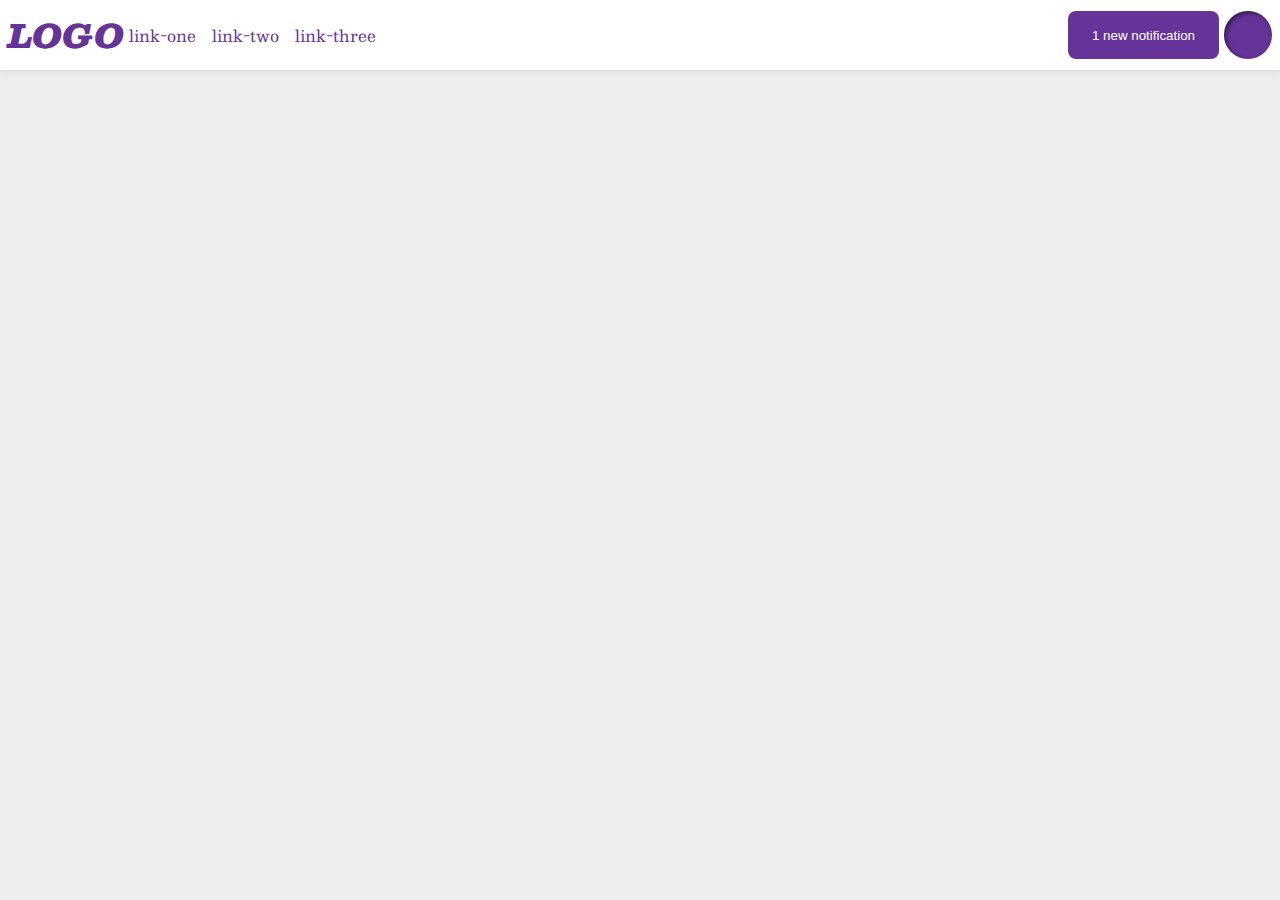
<file: flex/03-flex-header-2/index.html>
<!DOCTYPE html>
<html lang="en">
  <head>
    <meta charset="UTF-8">
    <meta http-equiv="X-UA-Compatible" content="IE=edge">
    <meta name="viewport" content="width=device-width, initial-scale=1.0">
    <title>Flex Header 2</title>
    <link rel="stylesheet" href="style.css">
  </head>
  <body>
    <div class="header">
      <div class="left">
        <div class="logo">
          LOGO
        </div>
        <ul class="links">
          <li><a href="google.com">link-one</a></li>
          <li><a href="google.com">link-two</a></li>
          <li><a href="google.com">link-three</a></li>
        </ul>
      </div>
      <div class="right">
        <button class="notifications">
          1 new notification
        </button>
        <div class="profile-image"></div>
      </div>
    </div>
  </body>
</html>
</file>
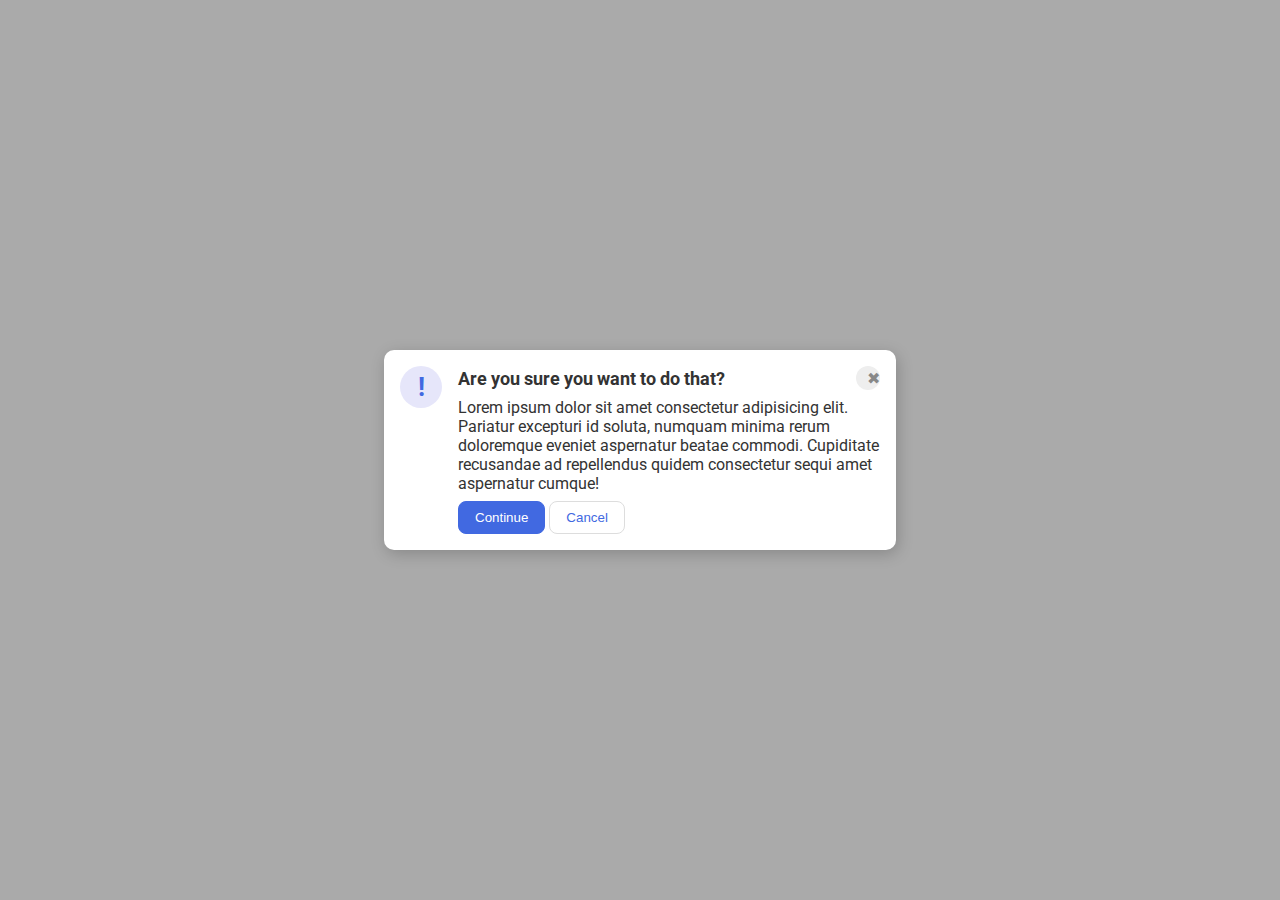
<file: flex/05-flex-modal/index.html>
<!DOCTYPE html>
<html lang="en">
  <head>
    <meta charset="UTF-8">
    <meta http-equiv="X-UA-Compatible" content="IE=edge">
    <meta name="viewport" content="width=device-width, initial-scale=1.0">
    <link rel="stylesheet" href="style.css">
    <title>Modal</title>
  </head>
  <body>
    <div class="modal">
      <div class="icon">!</div>
      <div class="container">
        <div class="header">Are you sure you want to do that?
          <div class="close-button">✖</div>
        </div>
        <div class="text">Lorem ipsum dolor sit amet consectetur adipisicing elit. Pariatur excepturi id soluta, numquam minima rerum doloremque eveniet aspernatur beatae commodi. Cupiditate recusandae ad repellendus quidem consectetur sequi amet aspernatur cumque!</div>
        <button class="continue">Continue</button>
        <button class="cancel">Cancel</button>
      </div>
    </div>
  </body>
</html>
</file>
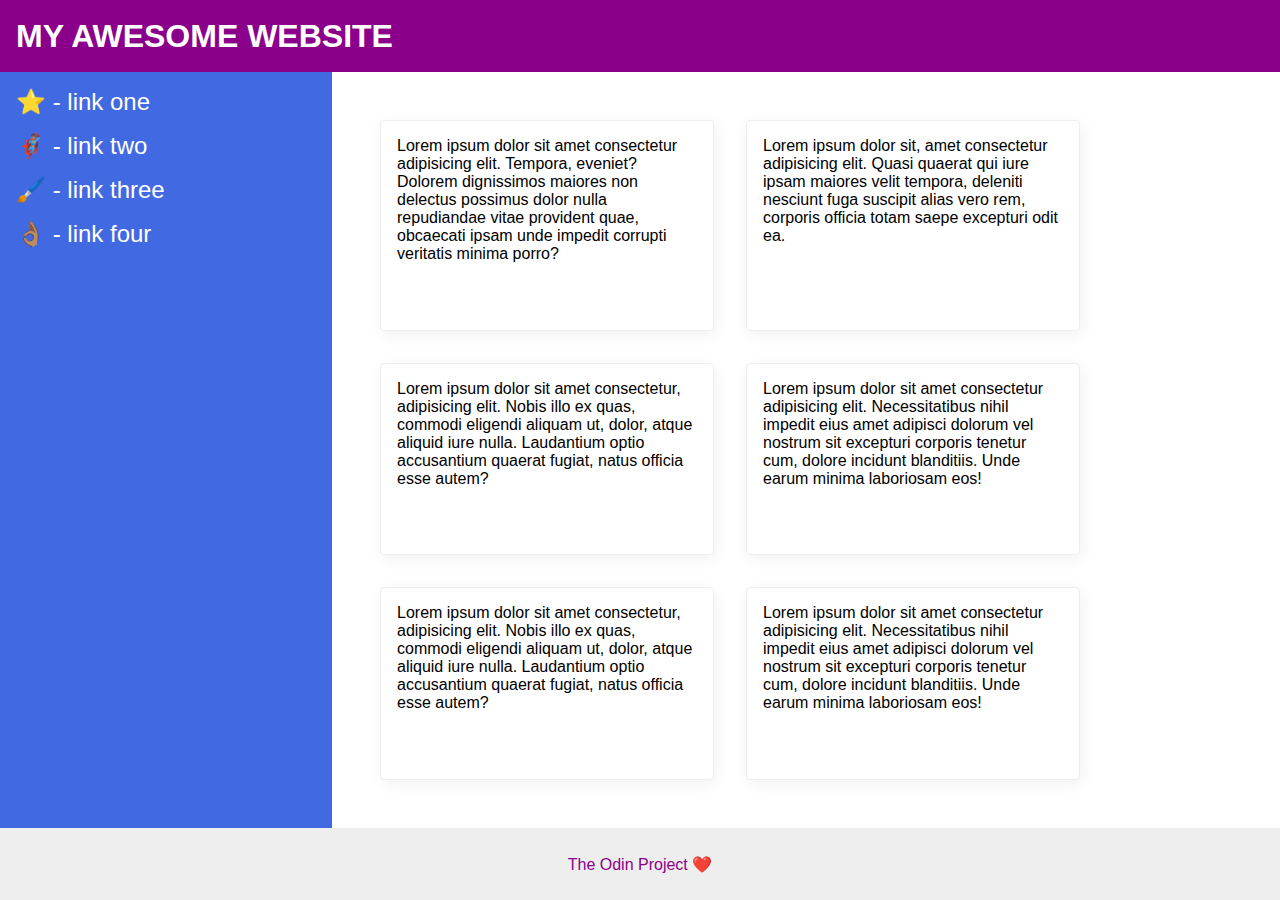
<file: flex/07-flex-layout-2/index.html>
<!DOCTYPE html>
<html lang="en">
  <head>
    <meta charset="UTF-8">
    <meta http-equiv="X-UA-Compatible" content="IE=edge">
    <meta name="viewport" content="width=device-width, initial-scale=1.0">
    <title>The Holy Grail</title>
    <link rel="stylesheet" href="style.css">
  </head>
  <body>
    <div class="header">
      MY AWESOME WEBSITE
    </div>
    <div class="body">
    <div class="sidebar">
      <ul>
        <li><a href="#">⭐ - link one</a></li>
        <li><a href="#">🦸🏽‍♂️ - link two</a></li>
        <li><a href="#">🖌️ - link three</a></li>
        <li><a href="#">👌🏽 - link four</a></li>
      </ul>
      </div>
      <div class="uwu">
        <div class="card">Lorem ipsum dolor sit amet consectetur adipisicing elit. Tempora, eveniet? Dolorem dignissimos maiores non delectus possimus dolor nulla repudiandae vitae provident quae, obcaecati ipsam unde impedit corrupti veritatis minima porro?</div>
        <div class="card">Lorem ipsum dolor sit, amet consectetur adipisicing elit. Quasi quaerat qui iure ipsam maiores velit tempora, deleniti nesciunt fuga suscipit alias vero rem, corporis officia totam saepe excepturi odit ea.</div>
        <div class="card">Lorem ipsum dolor sit amet consectetur, adipisicing elit. Nobis illo ex quas, commodi eligendi aliquam ut, dolor, atque aliquid iure nulla. Laudantium optio accusantium quaerat fugiat, natus officia esse autem?</div>
        <div class="card">Lorem ipsum dolor sit amet consectetur adipisicing elit. Necessitatibus nihil impedit eius amet adipisci dolorum vel nostrum sit excepturi corporis tenetur cum, dolore incidunt blanditiis. Unde earum minima laboriosam eos!</div>
        <div class="card">Lorem ipsum dolor sit amet consectetur, adipisicing elit. Nobis illo ex quas, commodi eligendi aliquam ut, dolor, atque aliquid iure nulla. Laudantium optio accusantium quaerat fugiat, natus officia esse autem?</div>
        <div class="card">Lorem ipsum dolor sit amet consectetur adipisicing elit. Necessitatibus nihil impedit eius amet adipisci dolorum vel nostrum sit excepturi corporis tenetur cum, dolore incidunt blanditiis. Unde earum minima laboriosam eos!</div>
      </div>
    </div>
    <div class="footer">
      The Odin Project ❤️
    </div>
  </body>
</html>
</file>
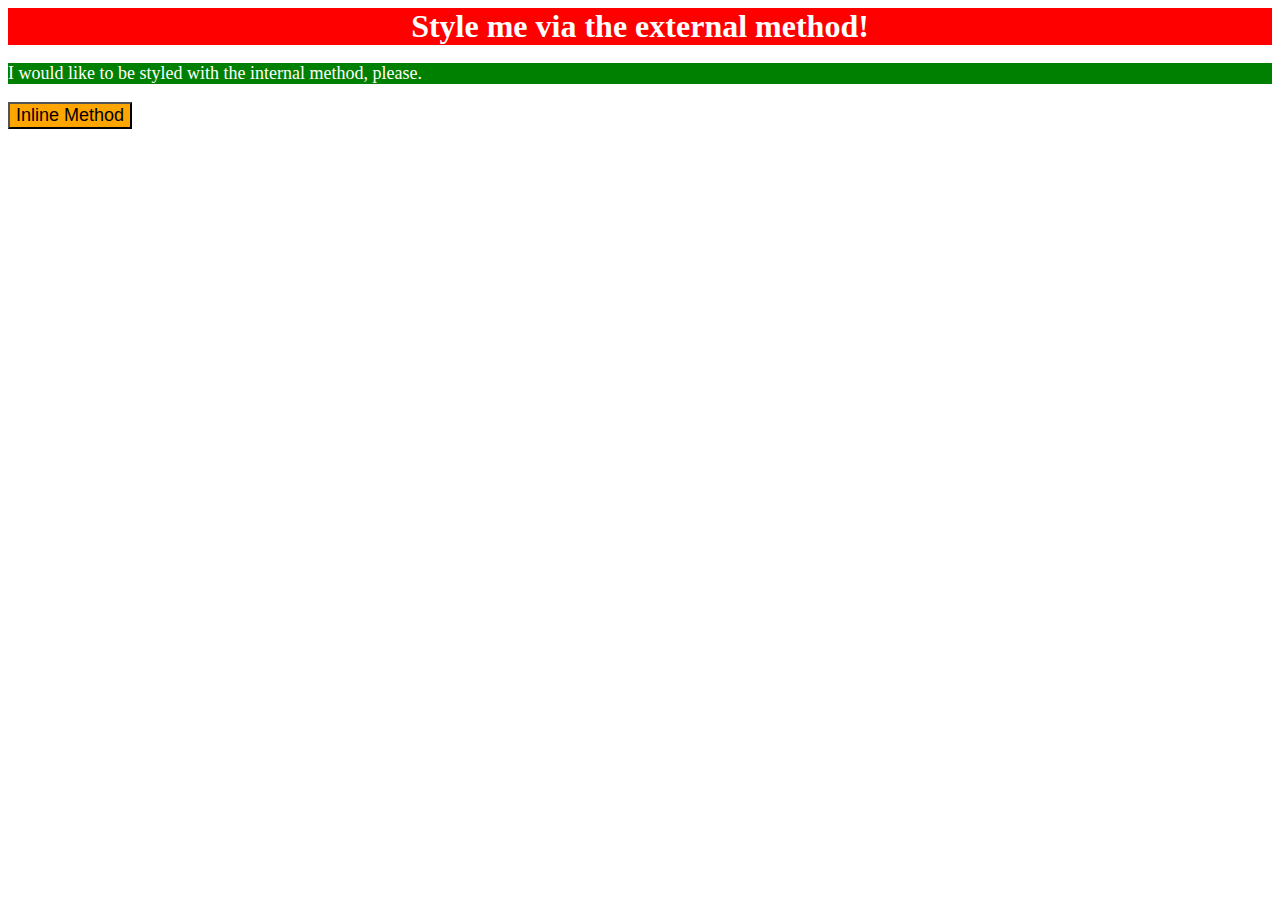
<file: foundations/01-css-methods/index.html>
<!DOCTYPE html>
<html lang="en">
  <head>
    <meta charset="UTF-8">
    <meta http-equiv="X-UA-Compatible" content="IE=edge">
    <meta name="viewport" content="width=device-width, initial-scale=1.0">
    <title>Methods for Adding CSS</title>
  </head>
  <body>
    <div style = "color: white;background-color: red;font-size: 32px;text-align: center;font-weight: bold;">Style me via the external method!</div>
    <p style="color: white;background-color: green;font-size: 18px;">I would like to be styled with the internal method, please.</p>
    <button style="background-color: orange;font-size: 18px;">Inline Method</button>
  </body>
</html>
</file>
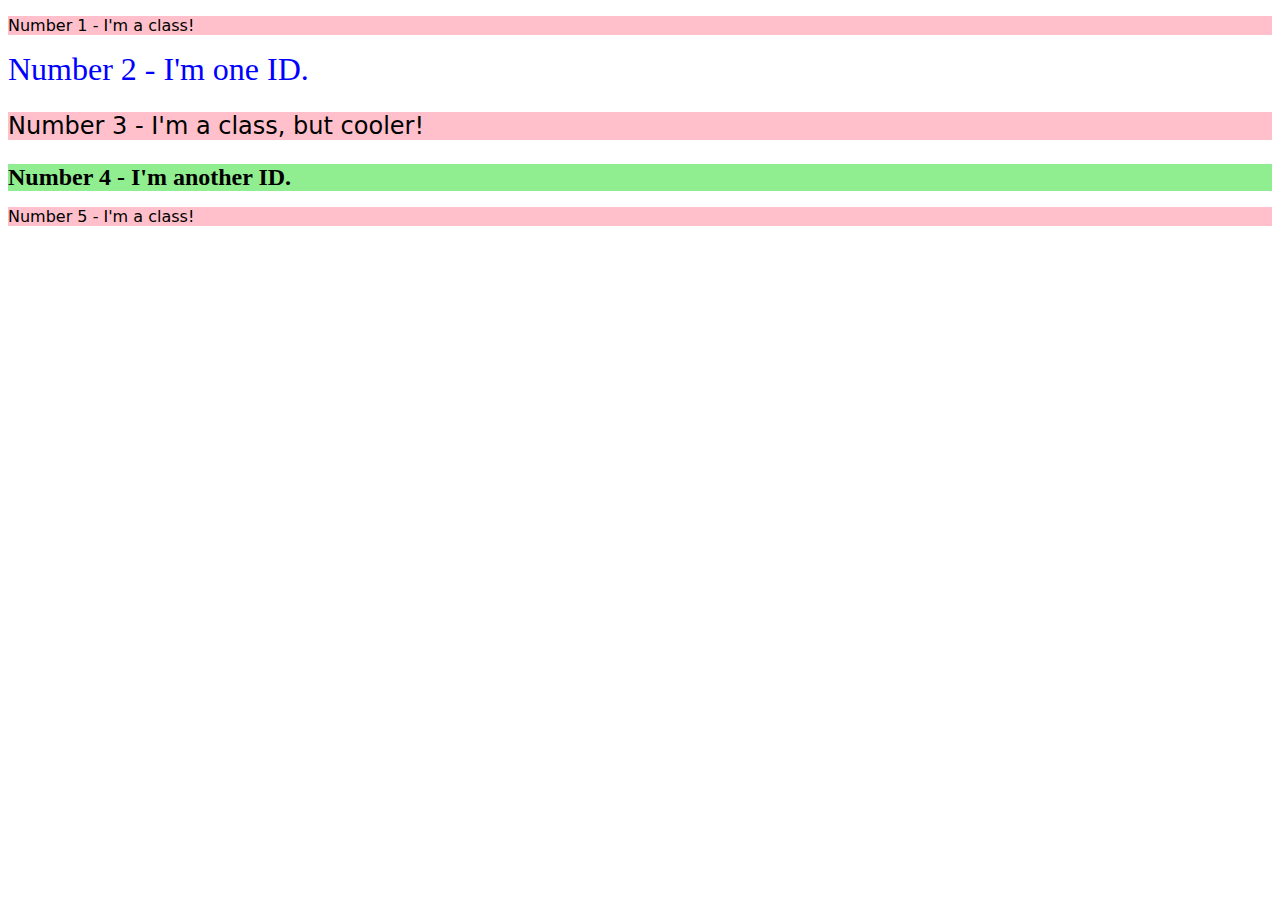
<file: foundations/02-class-id-selectors/index.html>
<!DOCTYPE html>
<html lang="en">
  <head>
    <meta charset="UTF-8">
    <meta http-equiv="X-UA-Compatible" content="IE=edge">
    <meta name="viewport" content="width=device-width, initial-scale=1.0">
    <title>Class and ID Selectors</title>
    <link rel="stylesheet" href="style.css">
  </head>
  <body>
    <p>Number 1 - I'm a class!</p>
    <div class="second">Number 2 - I'm one ID.</div>
    <p class="third">Number 3 - I'm a class, but cooler!</p>
    <div class="fourth">Number 4 - I'm another ID.</div>
    <p>Number 5 - I'm a class!</p>
  </body>
</html>
</file>
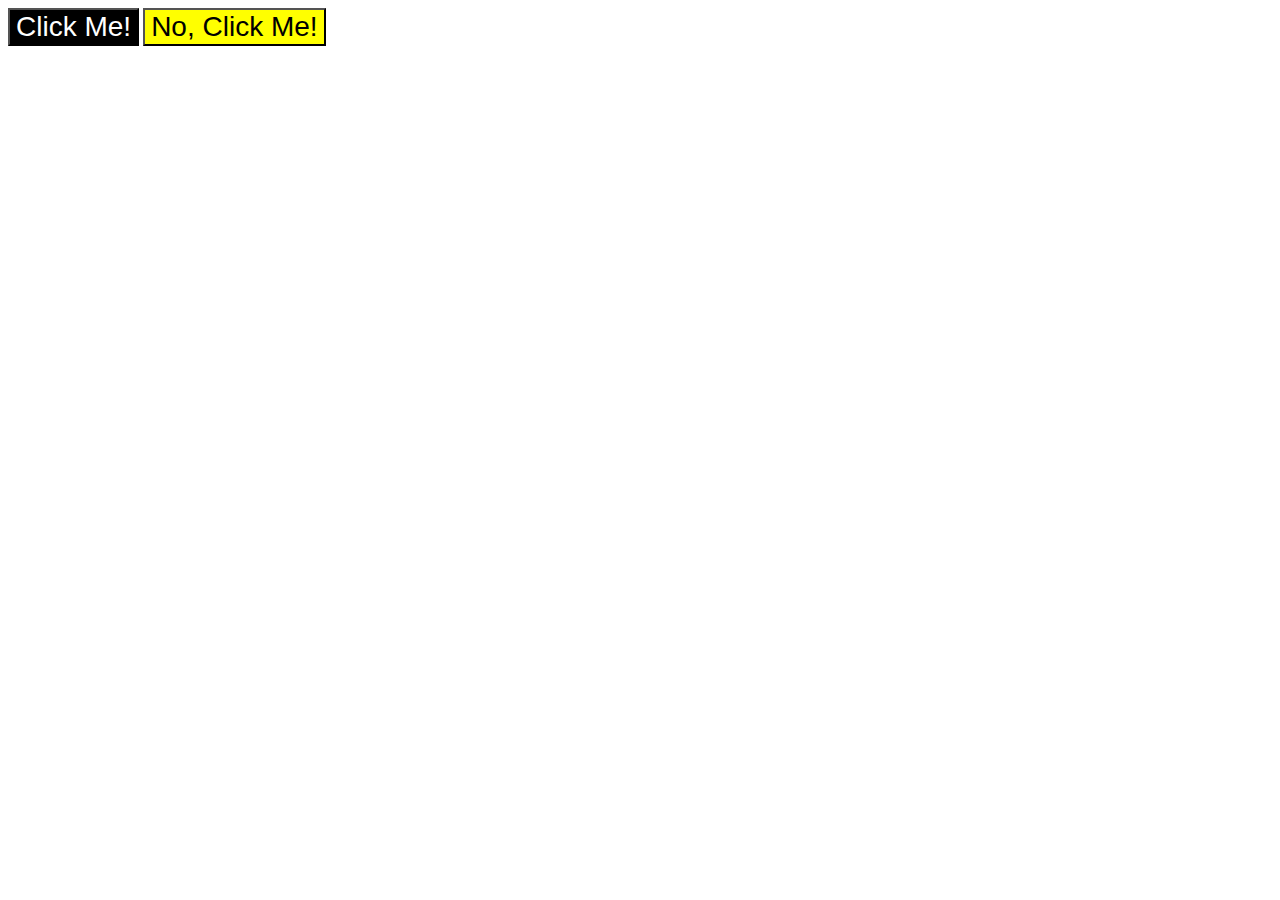
<file: foundations/03-grouping-selectors/index.html>
<!DOCTYPE html>
<html lang="en">
  <head>
    <meta charset="UTF-8">
    <meta http-equiv="X-UA-Compatible" content="IE=edge">
    <meta name="viewport" content="width=device-width, initial-scale=1.0">
    <title>Grouping Selectors</title>
    <link rel="stylesheet" href="style.css">
  </head>
  <body>
    <button class="first">Click Me!</button>
    <button class="second">No, Click Me!</button>
  </body>
</html>
</file>
<file: flex/03-flex-header-2/style.css>
/* this is some magical font-importing.  
you'll learn about it later. */
@import url('https://fonts.googleapis.com/css2?family=Besley:ital,wght@0,400;1,900&display=swap');

.left, .right {
  display: flex;
  justify-content: space-between;
  padding: 0px;
  margin: 0px;
  gap: 5px
  ;
}

body {
  margin: 0;
  background: #eee;
  font-family: Besley, serif;
}

.header {
  background: white;
  border-bottom: 1px solid #ddd;
  box-shadow: 0 0 8px rgba(0,0,0,.1);
  display: flex;
  justify-content: space-between;
  align-items: center;
  padding: 8px;
}

.profile-image {
  background: rebeccapurple;
  box-shadow: inset 2px 2px 4px rgba(0,0,0,.5);
  border-radius: 50%;
  width: 48px;
  height:  48px;
}

.logo {
  color: rebeccapurple;
  font-size: 32px;
  font-weight: 900;
  font-style: italic;
}

button {
  border: none;
  border-radius: 8px;
  background: rebeccapurple;
  color: white;
  padding: 8px 24px;
}

a {
  /* this removes the line under our links */
  text-decoration: none;
  color: rebeccapurple;
}

ul {
  display: flex;
  align-items: center;
  margin: 0px;
  padding: 0px;
  gap: 16px;
  list-style-type: none;
}
</file>
<file: flex/05-flex-modal/style.css>
@import url('https://fonts.googleapis.com/css2?family=Roboto:wght@400;700&display=swap');

html, body {
  height: 100%;
}

body {
  font-family: Roboto, sans-serif;
  margin: 0;
  background: #aaa;
  color: #333;
  /* I'll give you this one for free lol */
  display: flex;
  align-items: center;
  justify-content: center;
}

.modal {
  background: white;
  width: 480px;
  border-radius: 10px;
  box-shadow: 2px 4px 16px rgba(0,0,0,.2);
  display: flex;
  gap: 16px;
  padding: 16px;
}

.icon {
  color: royalblue;
  font-size: 26px;
  font-weight: 700;
  background: lavender;
  width: 42px;
  height: 42px;
  border-radius: 50%;
  display: flex;
  align-items: center;
  justify-content: center;
  flex-shrink: 0;
}

.close-button {
  background: #eee;
  border-radius: 50%;
  color: #888;
  font-weight: 400;
  font-size: 16px;
  height: 24px;
  width: 24px;
  display: flex;
  align-items: center;
  justify-content: flex-end;
}

button {
  padding: 8px 16px;
  border-radius: 8px;
  flex-shrink: 0;
}

button.continue {
  background: royalblue;
  border: 1px solid royalblue;
  color: white;
  justify-content: flex-end;
}

button.cancel {
  background: white;
  border: 1px solid #ddd;
  color: royalblue;
}

.header {
  display: flex;
  align-items: center;
  justify-content: space-between;
  font-size: 18px;
  font-weight: 700;
  margin-bottom: 8px;
}

.text {
  margin-bottom: 8px;
}
</file>
<file: flex/07-flex-layout-2/style.css>
body {
  font-family: -apple-system, BlinkMacSystemFont, 'Segoe UI', Roboto, Oxygen, Ubuntu, Cantarell, 'Open Sans', 'Helvetica Neue', sans-serif;
  margin: 0;
  min-height: 100vh;
  display: flex;
  flex-direction: column;
}

a {
  text-decoration: none;
  color: white;
  font-size: 24px;
}

ul {
  list-style-type: none;
  margin: 0;
  padding: 0px;
}

li {
  margin-bottom: 16px;
}

.body {
  flex: 1;
  display: flex;
}

.header {
  height: 72px;
  background: darkmagenta;
  color: white;
  font-size: 32px;
  font-weight: 900;
  display: flex;
  align-items: center;
  padding: 0 16px;
}

.footer {
  height: 72px;
  background: #eee;
  color: darkmagenta;
  display: flex;
  align-items: center;
  justify-content: center;
}

.sidebar {
  width: 300px;
  background: royalblue;
  padding: 16px;
  flex-shrink: 0;;
}

.card {
  border: 1px solid #eee;
  box-shadow: 2px 4px 16px rgba(0,0,0,.06);
  border-radius: 4px;
  padding: 16px;
  margin: 16px;
  width: 300px;
}

.uwu {
  display: flex;
  padding: 32px;
  flex-wrap: wrap;
}
</file>
<file: foundations/02-class-id-selectors/style.css>
p {
    background-color: pink;
    font-family: Verdana, "DejaVu Sans", sans-serif;
}

.second {
    color: blue;
    font-size: 32px;
}

p.third {
    font-size: 24px;
}

.fourth {
    background-color: lightgreen;
    font-size: 24px;
    font-weight: bold;
}
</file>
<file: foundations/03-grouping-selectors/style.css>
.first,
.second {
    font-size: 28px;
    font-family: Helvetica, "Times New Roman", sans-serif;
}

.first {
    background-color: black;
    color: white;
}

.second {
    background-color: yellow;
}
</file>
